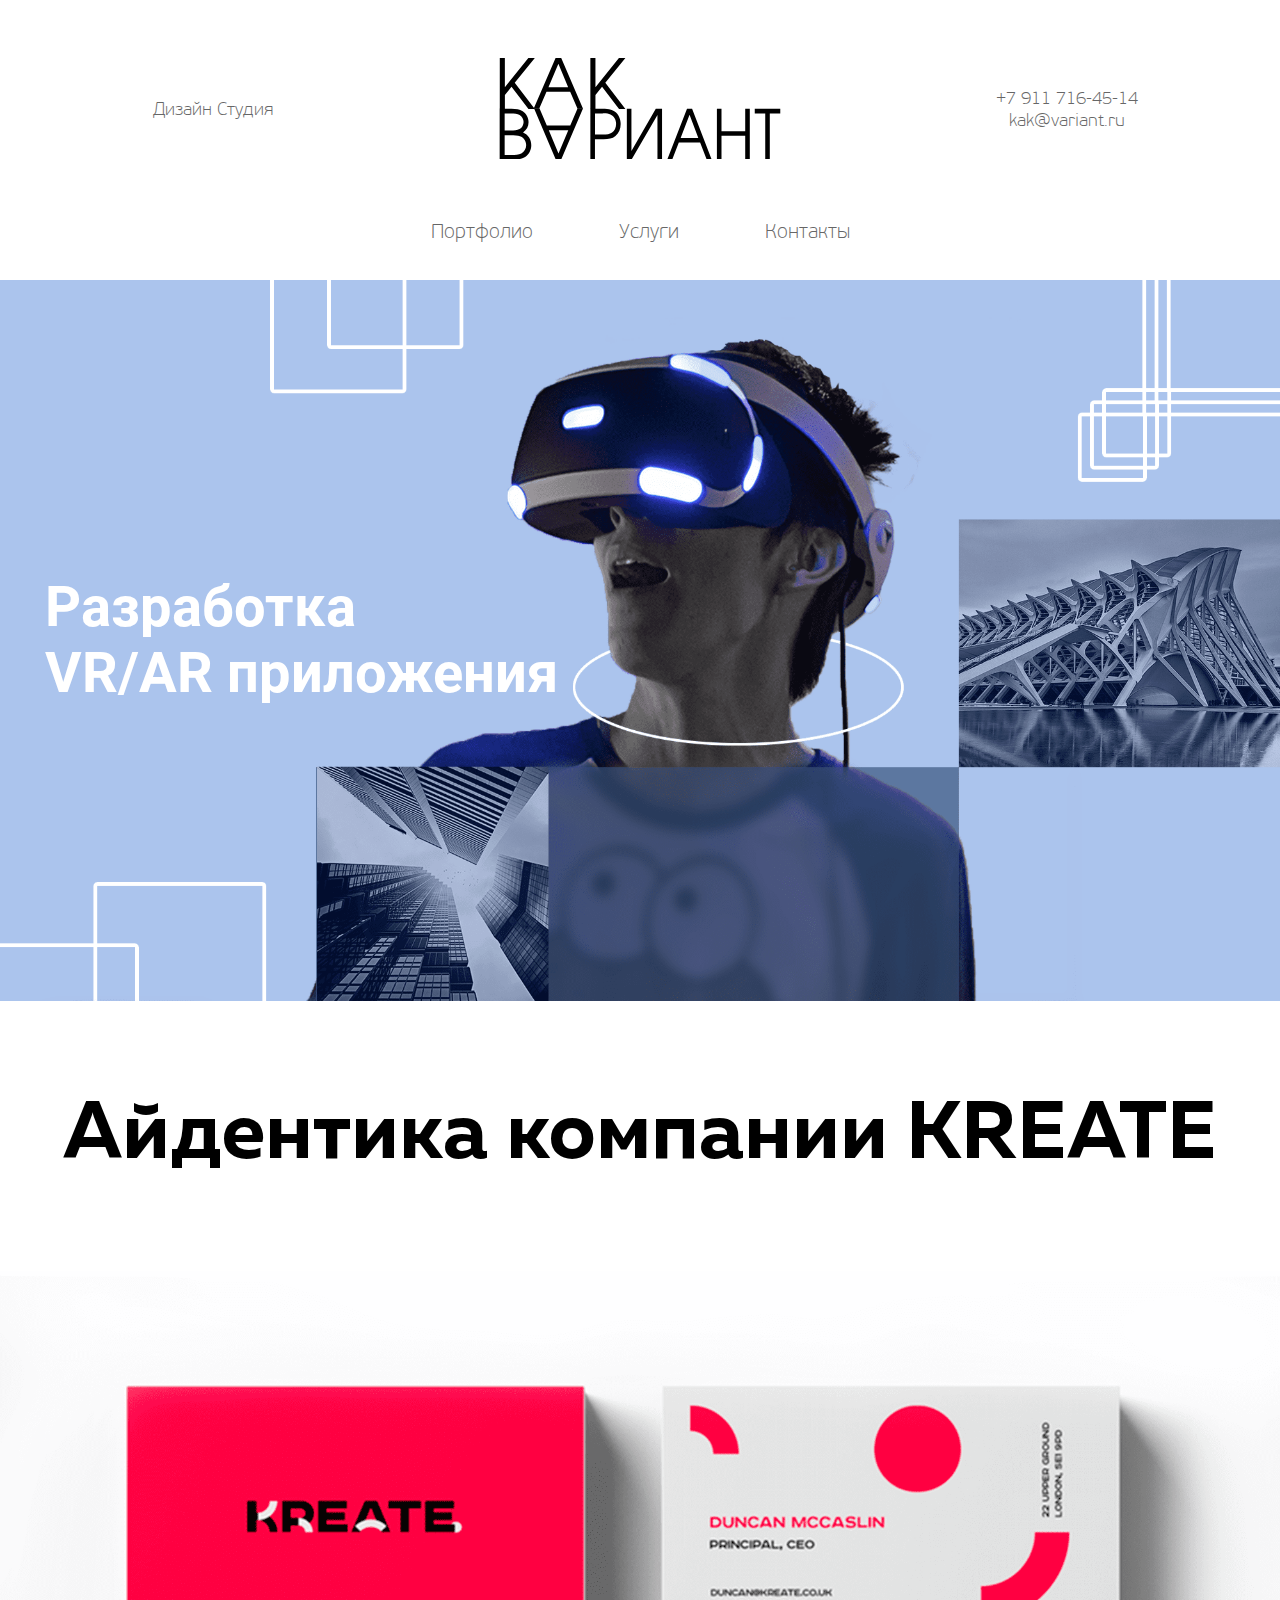
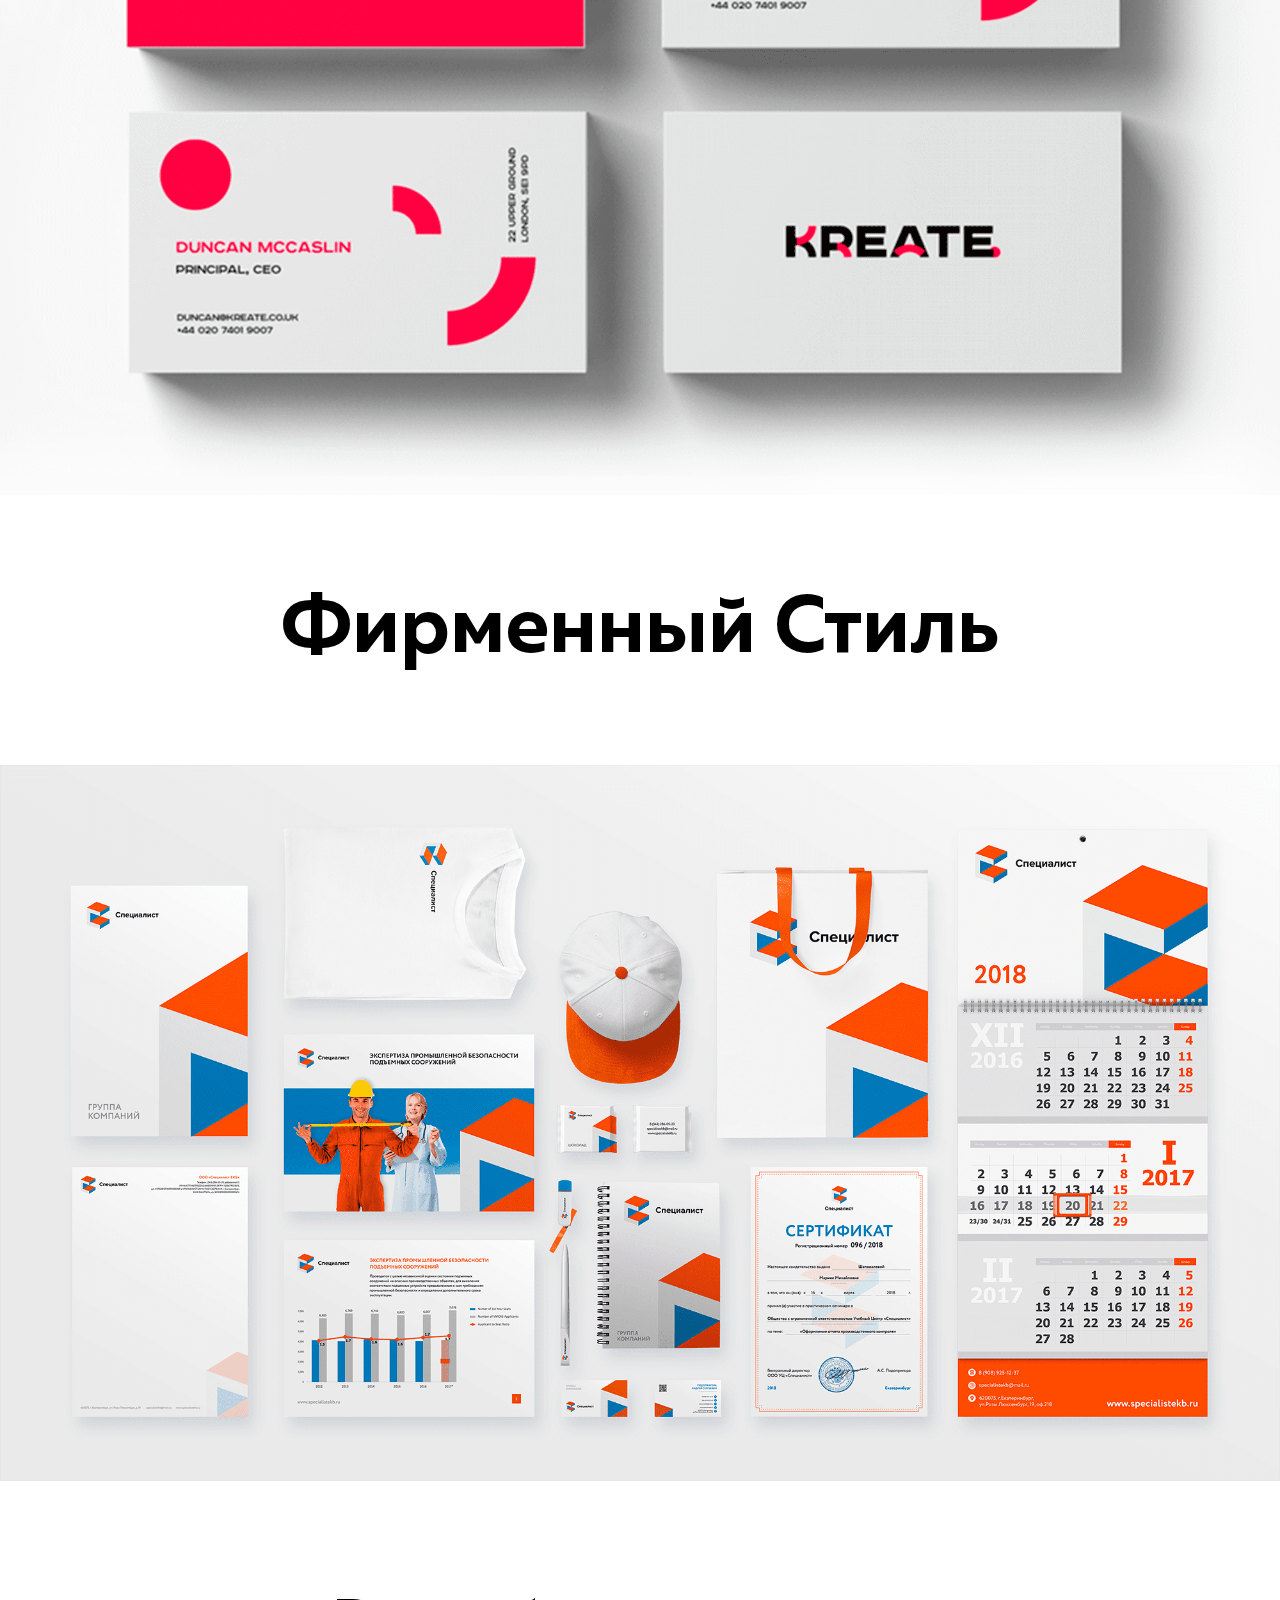
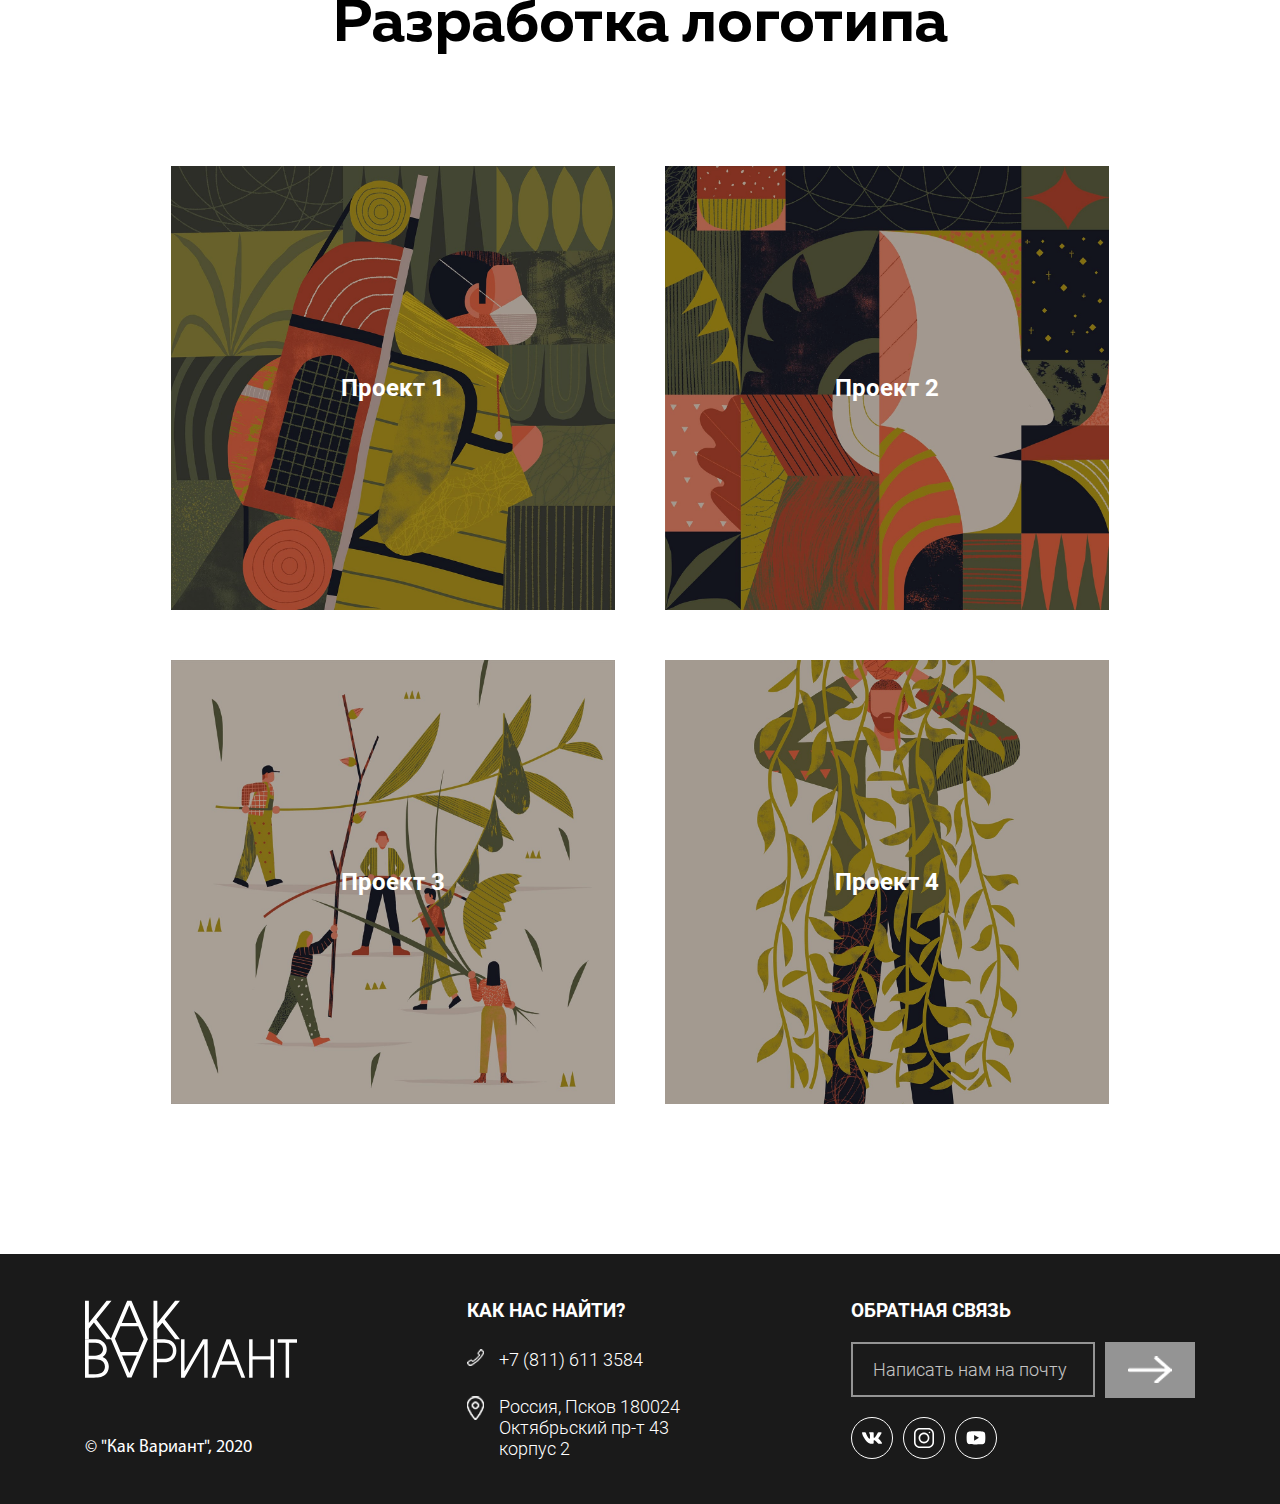
<file: index.html>
<!DOCTYPE html>
<html lang="ru">
	<head>
		<meta http-equiv="Content-Type" content="text/html; charset=UTF-8">
		<title>КакВариант</title>
		<meta name="description" content="Тут должно быть описание. Оно отображается в поисковых запросах">
		<meta name="keywords" content="Тут должны быть теги (ключевые слова через запятые). При необходимости можно удалить">
		<meta name="title" content="Тут должен быть заголовок. Он отображается в соц сетях">
		<link rel="icon" href="/img/favicon.png">
		<meta name="og:image" content="/img/preview.jpg">
		<meta name="viewport" content="width=device-width, initial-scale=1">
		<link rel="stylesheet" href="/css/styles.css">
		<script type="text/javascript" src="https://ajax.googleapis.com/ajax/libs/jquery/3.4.1/jquery.min.js"></script>
	</head>

	<body>
		<header class="header-empty"></header>

		<header class="header">
			<div class="header-menu">
				<!-- ПУСТЫЕ ССЫЛКИ -->
				<a href="#" class="header-menu-link link-one">Портфолио</a>
				<a href="#" class="header-menu-link link-two">Услуги</a>
				<a href="#" class="header-menu-link link-three">Контакты</a>
			</div>

			<div class="header-main">
				<div class="header-main-mob">
					<div class="header-main-mob-empty"></div>

					<div class="header-main-mob-logo">
						<div class="header-main-design">
							<!-- ПУСТАЯ ССЫЛКА -->
							<a href="#" class="header-main-design-text">Дизайн Студия</a>
						</div>

						<div class="header-main-logo">
							<a href="/">
								<svg class="header-main-logo-image">
									<use xlink:href="img/logo.svg#svg-logo"></use>
								</svg>
							</a>
						</div>

						<div class="header-main-contacts">
							<a href="tel:+79117164514" class="header-main-contacts-text">+7 911 716-45-14</a>
							<a href="mailto:kak@variant.ru" class="header-main-contacts-text">kak@variant.ru</a>
						</div>
					</div>

					<div class="header-main-mob-menu">
						<div class="header-main-mob-menu-image"></div>
						<div class="header-main-mob-menu-animate"></div>
					</div>
				</div>
			</div>

			<div class="header-links">
				<!-- ПУСТЫЕ ССЫЛКИ -->
				<a href="#" class="header-links-link">Портфолио</a>
				<a href="#" class="header-links-link">Услуги</a>
				<a href="#" class="header-links-link">Контакты</a>
			</div>
		</header>

		<section class="sec1">
			<!-- ПУСТАЯ ССЫЛКА -->
			<a href="#" class="sec1-link">
				<img src="img/vr2.png" alt="" class="sec1-image">
				<div class="sec1-text">
					Разработка <br>
					VR/AR приложения
				</div>
			</a>
		</section>

		<section class="sec2">
			<!-- ПУСТАЯ ССЫЛКА -->
			<a href="#">
				<div class="sec2-title">Айдентика компании KREATE</div>
				<img src="img/blocks.png" alt="" class="sec2-image">
			</a>
		</section>
		
		<section class="sec3">
			<!-- ПУСТАЯ ССЫЛКА -->
			<a href="#">
				<div class="sec3-title">Фирменный Стиль</div>
				<img src="img/styles.png" alt="" class="sec3-image">
			</a>
		</section>
		
		<section class="sec4">
			<div class="sec4-title">
				<!-- ПУСТАЯ ССЫЛКА -->
				<a href="#" class="sec4-title-link">Разработка логотипа</a>
			</div>
			
			<!-- ПУСТЫЕ ССЫЛКИ -->
			<div class="sec4-blocks">
				<a href="/" class="sec4-blocks-block">
					<img src="img/sec4-bg1.jpg" alt="" class="sec4-blocks-block-bg">
					<div class="sec4-blocks-block-title">Проект 1</div>
				</a>
				
				<a href="/" class="sec4-blocks-block">
					<img src="img/sec4-bg2.jpg" alt="" class="sec4-blocks-block-bg">
					<div class="sec4-blocks-block-title">Проект 2</div>
				</a>
				
				<a href="/" class="sec4-blocks-block">
					<img src="img/sec4-bg3.jpg" alt="" class="sec4-blocks-block-bg">
					<div class="sec4-blocks-block-title">Проект 3</div>
				</a>
				
				<a href="/" class="sec4-blocks-block">
					<img src="img/sec4-bg4.jpg" alt="" class="sec4-blocks-block-bg">
					<div class="sec4-blocks-block-title">Проект 4</div>
				</a>
			</div>

			<!-- <img src="img/logos.png" alt="" class="sec4-image"> -->
		</section>

		<footer class="footer">
			<!-- <img src="img/footer-background.png" alt="" class="footer-bg"> -->

			<div class="footer-blocks">
				<div class="footer-blocks-block">
					<!-- ПУСТАЯ ССЫЛКА -->
					<a href="/">
						<svg class="footer-blocks-block-logo">
							<use xlink:href="img/logo.svg#svg-logo"></use>
						</svg>
					</a>
					
					<div class="footer-blocks-block-copyright mode-comp">&copy; "Как Вариант", 2020</div>
				</div>
				
				<div class="footer-blocks-block">
					<div class="footer-blocks-block-title">Как нас найти?</div>
					
					<div class="footer-blocks-block-data">
						<img src="img/tel.png" alt="" class="footer-blocks-block-data-icon">
						<div class="footer-blocks-block-data-text">+7 (811) 611 3584</div>
					</div>

					<div class="footer-blocks-block-data">
						<img src="img/place.png" alt="" class="footer-blocks-block-data-icon">
						<div class="footer-blocks-block-data-text">
							Россия, Псков 180024 <br>
							Октябрьский пр-т 43 <br>
							корпус 2
						</div>
					</div>
				</div>

				<div class="footer-blocks-block">
					<div class="footer-blocks-block-title mode-comp">Обратная связь</div>

					<div class="footer-blocks-block-form mode-comp">
						<input type="text" placeholder="Написать нам на почту" class="footer-blocks-block-form-field">
						<input type="submit" onclick="return false;" value="" class="footer-blocks-block-form-btn">
					</div>
					
					<!-- ПУСТЫЕ ССЫЛКИ -->
					<div class="footer-blocks-block-soc">
						<a href="#" class="footer-blocks-block-soc-br soc-vk">
							<svg class="footer-blocks-block-soc-icon">
								<use xlink:href="img/vk.svg#vk"></use>
							</svg>
						</a>
						
						<a href="#" class="footer-blocks-block-soc-br soc-inst">
							<svg class="footer-blocks-block-soc-icon">
								<use xlink:href="img/inst.svg#instagram"></use>
							</svg>
						</a>
						
						<a href="#" class="footer-blocks-block-soc-br soc-yt">
							<svg class="footer-blocks-block-soc-icon">
								<use xlink:href="img/yt.svg#yt"></use>
							</svg>
						</a>
					</div>

					<div class="footer-blocks-block-copyright mode-mob">&copy; "Как Вариант", 2020</div>
				</div>
			</div>
		</footer>

		<script type="text/javascript" src="/js/scripts.js"></script>
	</body>
</html>
</file>
<file: css/styles.css>
@font-face {
  font-family: "BeauSansPro";
  font-style: thin;
  font-weight: 100;
  src: url("../fonts/PFBeauSansPro-XThin.woff2") format("woff2"); }

@font-face {
  font-family: "BeauSansPro";
  font-style: thin;
  font-weight: 200;
  src: url("../fonts/PFBeauSansPro-Thin.woff2") format("woff2"); }

@font-face {
  font-family: "BeauSansPro";
  font-style: italic;
  font-weight: 200;
  src: url("../fonts/PFBeauSansPro-ThinItalic.woff2") format("woff2"); }

@font-face {
  font-family: "Roboto";
  font-style: normal;
  font-weight: 400;
  src: url("../fonts/Roboto-Regular.woff2") format("woff2"); }

@font-face {
  font-family: "Roboto";
  font-style: bold;
  font-weight: 700;
  src: url("../fonts/Roboto-Bold.woff2") format("woff2"); }

@font-face {
  font-family: "Roboto";
  font-style: thin;
  font-weight: 300;
  src: url("../fonts/Roboto-Light.woff2") format("woff2"); }

@font-face {
  font-family: "Muller";
  font-style: bold;
  font-weight: 700;
  src: url("../fonts/MullerBold.woff2") format("woff2"); }

@font-face {
  font-family: "Muller";
  font-style: normal;
  font-weight: 400;
  src: url("../fonts/MullerRegular.woff2") format("woff2"); }

@font-face {
  font-family: "MyriadPro";
  font-style: normal;
  font-weight: 400;
  src: url("../fonts/Myriad-Pro_Regular.woff2") format("woff2"); }

@font-face {
  font-family: "AGAvantGardeCyrBook";
  font-style: normal;
  font-weight: 300;
  src: url("../fonts/AGAvantGardeCyrBook.woff2") format("woff2"); }

@font-face {
  font-family: "RWDewi";
  font-style: bold;
  font-weight: 700;
  src: url("../fonts/RFDewi-Bold.woff2") format("woff2"); }

@font-face {
  font-family: "adineuePRO";
  font-style: bold;
  font-weight: 700;
  src: url("../fonts/adineuePROCyr-Bold.woff2") format("woff2"); }

* {
  margin: 0px;
  padding: 0px; }

body {
  min-height: 100vh;
  display: -webkit-box;
  display: -webkit-flex;
  display: -ms-flexbox;
  display: flex;
  -webkit-box-orient: vertical;
  -webkit-box-direction: normal;
  -webkit-flex-direction: column;
      -ms-flex-direction: column;
          flex-direction: column;
  font-family: "Roboto", sans-serif; }

a {
  text-decoration: none; }

.header {
  position: relative;
  -webkit-box-flex: 1;
  -webkit-flex: 1 0 auto;
      -ms-flex: 1 0 auto;
          flex: 1 0 auto;
  width: 100%;
  height: 100%;
  background-color: #fff;
  display: -webkit-box;
  display: -webkit-flex;
  display: -ms-flexbox;
  display: flex;
  -webkit-box-orient: vertical;
  -webkit-box-direction: normal;
  -webkit-flex-direction: column;
      -ms-flex-direction: column;
          flex-direction: column; }
  .header-main {
    width: 100%;
    display: -webkit-box;
    display: -webkit-flex;
    display: -ms-flexbox;
    display: flex;
    -webkit-box-orient: horizontal;
    -webkit-box-direction: normal;
    -webkit-flex-direction: row;
        -ms-flex-direction: row;
            flex-direction: row;
    -webkit-justify-content: space-around;
        -ms-flex-pack: distribute;
            justify-content: space-around;
    -webkit-box-align: center;
    -webkit-align-items: center;
        -ms-flex-align: center;
            align-items: center; }
    .header-main-design {
      width: 100%;
      display: -webkit-box;
      display: -webkit-flex;
      display: -ms-flexbox;
      display: flex;
      -webkit-box-pack: center;
      -webkit-justify-content: center;
          -ms-flex-pack: center;
              justify-content: center;
      -webkit-box-align: start;
      -webkit-align-items: flex-start;
          -ms-flex-align: start;
              align-items: flex-start; }
      .header-main-design-text, .header-main-contacts-text, .header-links-link {
        font-family: "BeauSansPro", sans-serif;
        font-weight: 200;
        font-size: 18px;
        text-decoration: none;
        color: #666; }
        .header-main-design-text:hover, .header-main-contacts-text:hover, .header-links-link:hover {
          color: #000; }
    .header-main-logo {
      width: 100%;
      height: 101px;
      display: -webkit-box;
      display: -webkit-flex;
      display: -ms-flexbox;
      display: flex;
      -webkit-box-pack: center;
      -webkit-justify-content: center;
          -ms-flex-pack: center;
              justify-content: center;
      -webkit-box-align: center;
      -webkit-align-items: center;
          -ms-flex-align: center;
              align-items: center;
      z-index: 21; }
      .header-main-logo-image {
        width: 302px;
        height: 101px;
        fill: #000;
        -webkit-transition: fill .3s ease;
        -o-transition: fill .3s ease;
        transition: fill .3s ease; }
    .header-main-contacts {
      width: 100%;
      display: -webkit-box;
      display: -webkit-flex;
      display: -ms-flexbox;
      display: flex;
      -webkit-box-orient: vertical;
      -webkit-box-direction: normal;
      -webkit-flex-direction: column;
          -ms-flex-direction: column;
              flex-direction: column;
      -webkit-box-pack: start;
      -webkit-justify-content: flex-start;
          -ms-flex-pack: start;
              justify-content: flex-start;
      -webkit-box-align: center;
      -webkit-align-items: center;
          -ms-flex-align: center;
              align-items: center; }
    .header-main-mob {
      width: 100%;
      display: initial; }
      .header-main-mob-menu {
        display: none; }
      .header-main-mob-logo {
        width: 100%;
        padding-top: 60px;
        display: -webkit-box;
        display: -webkit-flex;
        display: -ms-flexbox;
        display: flex;
        -webkit-box-orient: horizontal;
        -webkit-box-direction: normal;
        -webkit-flex-direction: row;
            -ms-flex-direction: row;
                flex-direction: row;
        -webkit-justify-content: space-around;
            -ms-flex-pack: distribute;
                justify-content: space-around;
        -webkit-box-align: center;
        -webkit-align-items: center;
            -ms-flex-align: center;
                align-items: center; }
  .header-links {
    width: 100%;
    padding: 60px 0px 30px;
    display: -webkit-box;
    display: -webkit-flex;
    display: -ms-flexbox;
    display: flex;
    -webkit-box-orient: horizontal;
    -webkit-box-direction: normal;
    -webkit-flex-direction: row;
        -ms-flex-direction: row;
            flex-direction: row;
    -webkit-box-pack: center;
    -webkit-justify-content: center;
        -ms-flex-pack: center;
            justify-content: center;
    -webkit-box-align: end;
    -webkit-align-items: flex-end;
        -ms-flex-align: end;
            align-items: flex-end; }
    .header-links-link {
      position: relative;
      padding: 0px 23px 5px;
      margin: 0px 20px;
      font-size: 20px;
      border-bottom: none; }
      .header-links-link:before {
        position: absolute;
        content: '';
        left: 0px;
        height: 100%;
        width: 0px;
        border-bottom: 3px solid rgba(22, 22, 22, 0.55);
        -webkit-transition: width .15s ease-out;
        -o-transition: width .15s ease-out;
        transition: width .15s ease-out; }
      .header-links-link:hover:before {
        width: 100%; }
  .header-menu {
    display: none; }

.fixed, .fixed-show {
  position: fixed;
  background-color: #fff;
  top: -100%;
  padding: 20px 0px; }
  .fixed-show {
    z-index: 50;
    top: 0%;
    max-width: 4096px;
    width: 100%;
    margin: 0 auto; }

.sec1 {
  -webkit-box-flex: 1;
  -webkit-flex: 1 0 auto;
      -ms-flex: 1 0 auto;
          flex: 1 0 auto;
  position: relative; }
  .sec1-image {
    display: block;
    width: 100%;
    z-index: -1; }
  .sec1-text {
    position: absolute;
    padding-left: 45px;
    font-family: "Roboto", sans-serif;
    font-size: 3.5em;
    font-weight: bold;
    width: 600px;
    color: #fff;
    z-index: 1; }
  .sec1-link {
    position: relative;
    display: -webkit-box;
    display: -webkit-flex;
    display: -ms-flexbox;
    display: flex;
    -webkit-box-orient: vertical;
    -webkit-box-direction: normal;
    -webkit-flex-direction: column;
        -ms-flex-direction: column;
            flex-direction: column;
    -webkit-box-pack: center;
    -webkit-justify-content: center;
        -ms-flex-pack: center;
            justify-content: center;
    -webkit-box-align: start;
    -webkit-align-items: flex-start;
        -ms-flex-align: start;
            align-items: flex-start; }

.sec2 {
  -webkit-box-flex: 1;
  -webkit-flex: 1 0 auto;
      -ms-flex: 1 0 auto;
          flex: 1 0 auto;
  position: relative; }
  .sec2-image {
    display: block;
    width: 100%; }
  .sec2-title, .sec3-title, .sec4-title {
    width: 100%;
    height: 270px;
    font-family: "Muller", sans-serif;
    font-size: 80px;
    font-weight: bold;
    color: #000;
    display: -webkit-box;
    display: -webkit-flex;
    display: -ms-flexbox;
    display: flex;
    -webkit-box-pack: center;
    -webkit-justify-content: center;
        -ms-flex-pack: center;
            justify-content: center;
    -webkit-box-align: center;
    -webkit-align-items: center;
        -ms-flex-align: center;
            align-items: center; }
    .sec2-title-link, .sec3-title-link, .sec4-title-link {
      color: #000;
      text-decoration: none; }

.sec3 {
  -webkit-box-flex: 1;
  -webkit-flex: 1 0 auto;
      -ms-flex: 1 0 auto;
          flex: 1 0 auto;
  position: relative; }
  .sec3-image, .sec4-image {
    display: block;
    width: 100%;
    z-index: 1; }

.sec4 {
  -webkit-box-flex: 1;
  -webkit-flex: 1 0 auto;
      -ms-flex: 1 0 auto;
          flex: 1 0 auto;
  position: relative;
  width: 100%;
  display: -webkit-box;
  display: -webkit-flex;
  display: -ms-flexbox;
  display: flex;
  -webkit-box-orient: vertical;
  -webkit-box-direction: normal;
  -webkit-flex-direction: column;
      -ms-flex-direction: column;
          flex-direction: column;
  -webkit-box-align: center;
  -webkit-align-items: center;
      -ms-flex-align: center;
          align-items: center; }
  .sec4-title {
    font-size: 60px;
    height: 285px; }
  .sec4-blocks {
    width: 938px;
    margin-bottom: 100px;
    display: -webkit-box;
    display: -webkit-flex;
    display: -ms-flexbox;
    display: flex;
    -webkit-flex-wrap: wrap;
        -ms-flex-wrap: wrap;
            flex-wrap: wrap;
    -webkit-box-pack: justify;
    -webkit-justify-content: space-between;
        -ms-flex-pack: justify;
            justify-content: space-between;
    -webkit-box-align: center;
    -webkit-align-items: center;
        -ms-flex-align: center;
            align-items: center; }
    .sec4-blocks-block {
      position: relative;
      width: 444px;
      height: 444px;
      margin-bottom: 50px;
      background-color: #000;
      overflow: hidden;
      display: -webkit-box;
      display: -webkit-flex;
      display: -ms-flexbox;
      display: flex;
      -webkit-box-pack: center;
      -webkit-justify-content: center;
          -ms-flex-pack: center;
              justify-content: center;
      -webkit-box-align: center;
      -webkit-align-items: center;
          -ms-flex-align: center;
              align-items: center; }
      .sec4-blocks-block-bg {
        position: absolute;
        width: 100%;
        opacity: 0.7;
        z-index: 1; }
      .sec4-blocks-block-title {
        position: relative;
        font-family: "Roboto", sans-serif;
        font-weight: bold;
        font-size: 1.5em;
        text-decoration: none;
        color: #fff;
        z-index: 2; }

.footer {
  -webkit-box-flex: 0;
  -webkit-flex: 0 0 auto;
      -ms-flex: 0 0 auto;
          flex: 0 0 auto;
  position: relative;
  width: 100%;
  height: 250px;
  background-color: #1a1a1a;
  display: -webkit-box;
  display: -webkit-flex;
  display: -ms-flexbox;
  display: flex; }
  .footer-bg {
    position: relative;
    width: 100%;
    opacity: 0.15;
    z-index: 0;
    display: block; }
  .footer-blocks {
    position: absolute;
    width: 100%;
    height: 100%;
    display: -webkit-box;
    display: -webkit-flex;
    display: -ms-flexbox;
    display: flex;
    -webkit-justify-content: space-around;
        -ms-flex-pack: distribute;
            justify-content: space-around;
    -webkit-box-align: center;
    -webkit-align-items: center;
        -ms-flex-align: center;
            align-items: center; }
    .footer-blocks-block {
      height: 160px;
      display: -webkit-box;
      display: -webkit-flex;
      display: -ms-flexbox;
      display: flex;
      -webkit-box-orient: vertical;
      -webkit-box-direction: normal;
      -webkit-flex-direction: column;
          -ms-flex-direction: column;
              flex-direction: column;
      -webkit-box-pack: justify;
      -webkit-justify-content: space-between;
          -ms-flex-pack: justify;
              justify-content: space-between;
      -webkit-box-align: start;
      -webkit-align-items: flex-start;
          -ms-flex-align: start;
              align-items: flex-start; }
      .footer-blocks-block-logo {
        fill: #fff;
        width: 212px;
        height: calc(70px + (70px / 7)); }
      .footer-blocks-block-copyright {
        font-family: "MyriadPro", sans-serif;
        font-size: 18px;
        color: #fff; }
      .footer-blocks-block-title {
        font-family: "Roboto", sans-serif;
        font-weight: bold;
        font-size: 19px;
        color: #fff;
        text-transform: uppercase; }
      .footer-blocks-block-data {
        display: -webkit-box;
        display: -webkit-flex;
        display: -ms-flexbox;
        display: flex;
        -webkit-box-pack: start;
        -webkit-justify-content: flex-start;
            -ms-flex-pack: start;
                justify-content: flex-start;
        -webkit-box-align: start;
        -webkit-align-items: flex-start;
            -ms-flex-align: start;
                align-items: flex-start; }
        .footer-blocks-block-data-icon {
          width: 17px;
          padding-right: 15px; }
        .footer-blocks-block-data-text {
          font-family: "Roboto", sans-serif;
          font-weight: 300;
          font-size: 18px;
          color: #fff; }
      .footer-blocks-block-form {
        display: -webkit-box;
        display: -webkit-flex;
        display: -ms-flexbox;
        display: flex;
        -webkit-box-pack: start;
        -webkit-justify-content: flex-start;
            -ms-flex-pack: start;
                justify-content: flex-start;
        -webkit-box-align: center;
        -webkit-align-items: center;
            -ms-flex-align: center;
                align-items: center; }
        .footer-blocks-block-form-field {
          width: 200px;
          background-color: #0000;
          outline: none;
          border: 2px solid #fff8;
          padding: 15px 20px;
          margin-right: 10px;
          font-family: "Roboto", sans-serif;
          font-weight: 300;
          font-size: 18px;
          color: #fff;
          -webkit-transition: border-color .15s ease;
          -o-transition: border-color .15s ease;
          transition: border-color .15s ease; }
          .footer-blocks-block-form-field::-webkit-input-placeholder {
            font-family: "Roboto", sans-serif;
            font-weight: 300;
            font-size: 18px;
            color: #fff;
            opacity: 0.75; }
          .footer-blocks-block-form-field::-moz-placeholder {
            font-family: "Roboto", sans-serif;
            font-weight: 300;
            font-size: 18px;
            color: #fff;
            opacity: 0.75; }
          .footer-blocks-block-form-field:-ms-input-placeholder {
            font-family: "Roboto", sans-serif;
            font-weight: 300;
            font-size: 18px;
            color: #fff;
            opacity: 0.75; }
          .footer-blocks-block-form-field::-ms-input-placeholder {
            font-family: "Roboto", sans-serif;
            font-weight: 300;
            font-size: 18px;
            color: #fff;
            opacity: 0.75; }
          .footer-blocks-block-form-field::placeholder {
            font-family: "Roboto", sans-serif;
            font-weight: 300;
            font-size: 18px;
            color: #fff;
            opacity: 0.75; }
          .footer-blocks-block-form-field:hover {
            border-color: #fffa; }
        .footer-blocks-block-form-btn {
          height: 56px;
          width: 90px;
          outline: none;
          background-image: url("../img/arrow.png");
          background-color: #fff8;
          background-repeat: no-repeat;
          background-position: center;
          border: 0px;
          cursor: pointer;
          -webkit-transition: background-color .15s ease;
          -o-transition: background-color .15s ease;
          transition: background-color .15s ease; }
          .footer-blocks-block-form-btn:hover {
            background-color: #fffa; }
      .footer-blocks-block-soc {
        display: -webkit-box;
        display: -webkit-flex;
        display: -ms-flexbox;
        display: flex;
        -webkit-box-pack: start;
        -webkit-justify-content: flex-start;
            -ms-flex-pack: start;
                justify-content: flex-start;
        -webkit-box-align: center;
        -webkit-align-items: center;
            -ms-flex-align: center;
                align-items: center; }
        .footer-blocks-block-soc-br {
          width: 40px;
          height: 40px;
          border: 1px solid #fff;
          border-radius: 50%;
          margin-right: 10px;
          display: -webkit-box;
          display: -webkit-flex;
          display: -ms-flexbox;
          display: flex;
          -webkit-box-pack: center;
          -webkit-justify-content: center;
              -ms-flex-pack: center;
                  justify-content: center;
          -webkit-box-align: center;
          -webkit-align-items: center;
              -ms-flex-align: center;
                  align-items: center; }
          .footer-blocks-block-soc-br.soc-vk {
            fill: #fff;
            border-color: #fff;
            -webkit-transition: border-color .15s ease, fill .15s ease;
            -o-transition: border-color .15s ease, fill .15s ease;
            transition: border-color .15s ease, fill .15s ease; }
            .footer-blocks-block-soc-br.soc-vk:hover {
              fill: #4a76a8;
              border-color: #4a76a8; }
          .footer-blocks-block-soc-br.soc-inst {
            fill: #fff;
            border-color: #fff;
            -webkit-transition: border-color .15s ease, fill .15s ease;
            -o-transition: border-color .15s ease, fill .15s ease;
            transition: border-color .15s ease, fill .15s ease; }
            .footer-blocks-block-soc-br.soc-inst:hover {
              fill: #fb3ca8;
              border-color: #fb3ca8; }
          .footer-blocks-block-soc-br.soc-yt {
            fill: #fff;
            border-color: #fff;
            -webkit-transition: border-color .15s ease, fill .15s ease;
            -o-transition: border-color .15s ease, fill .15s ease;
            transition: border-color .15s ease, fill .15s ease; }
            .footer-blocks-block-soc-br.soc-yt:hover {
              fill: #f00;
              border-color: #f33; }
        .footer-blocks-block-soc-icon {
          width: 50%;
          height: 100%; }

.mode-comp {
  display: -webkit-box;
  display: -webkit-flex;
  display: -ms-flexbox;
  display: flex; }

.mode-mob {
  display: none; }

.body1-container {
  padding: 0px 130px; }

.sec5 {
  width: calc(100% - 40px);
  height: 400px;
  padding: 50px 20px 100px;
  margin-top: 35px;
  background-color: #fff;
  -webkit-box-shadow: 0.5px 0.5px 7px #0003;
          box-shadow: 0.5px 0.5px 7px #0003;
  border-radius: 8px;
  display: -webkit-box;
  display: -webkit-flex;
  display: -ms-flexbox;
  display: flex;
  -webkit-box-orient: horizontal;
  -webkit-box-direction: normal;
  -webkit-flex-direction: row;
      -ms-flex-direction: row;
          flex-direction: row;
  -webkit-box-pack: justify;
  -webkit-justify-content: space-between;
      -ms-flex-pack: justify;
          justify-content: space-between;
  -webkit-box-align: center;
  -webkit-align-items: center;
      -ms-flex-align: center;
          align-items: center; }
  .sec5-left, .sec5-right {
    width: 100%;
    height: 100%;
    display: -webkit-box;
    display: -webkit-flex;
    display: -ms-flexbox;
    display: flex;
    -webkit-box-orient: vertical;
    -webkit-box-direction: normal;
    -webkit-flex-direction: column;
        -ms-flex-direction: column;
            flex-direction: column;
    -webkit-box-align: start;
    -webkit-align-items: flex-start;
        -ms-flex-align: start;
            align-items: flex-start;
    -webkit-box-pack: justify;
    -webkit-justify-content: space-between;
        -ms-flex-pack: justify;
            justify-content: space-between; }
    .sec5-left-load {
      width: 400px;
      height: calc(65% - 10px);
      background-color: #f5f5f5;
      margin-bottom: 15px;
      border: 2px solid #ccc;
      border-radius: 5px;
      display: -webkit-box;
      display: -webkit-flex;
      display: -ms-flexbox;
      display: flex;
      -webkit-box-orient: vertical;
      -webkit-box-direction: normal;
      -webkit-flex-direction: column;
          -ms-flex-direction: column;
              flex-direction: column;
      -webkit-box-pack: center;
      -webkit-justify-content: center;
          -ms-flex-pack: center;
              justify-content: center;
      -webkit-box-align: center;
      -webkit-align-items: center;
          -ms-flex-align: center;
              align-items: center; }
      .sec5-left-load-label {
        font-family: "RFDewi", sans-serif;
        font-weight: bold;
        color: #4b4b4b; }
      .sec5-left-load-file {
        display: none;
        z-index: -10; }
      .sec5-left-load-btn {
        width: 170px;
        height: 40px;
        margin-top: 35px;
        background-color: #ebebeb;
        border: 2px solid #c4c4c4;
        border-radius: 8px;
        font-family: "Muller", sans-serif;
        font-weight: normal;
        font-size: 18px;
        color: #4b4b4b;
        display: -webkit-box;
        display: -webkit-flex;
        display: -ms-flexbox;
        display: flex;
        -webkit-box-pack: center;
        -webkit-justify-content: center;
            -ms-flex-pack: center;
                justify-content: center;
        -webkit-box-align: center;
        -webkit-align-items: center;
            -ms-flex-align: center;
                align-items: center;
        cursor: pointer; }
        .sec5-left-load-btn:hover {
          background-color: #f3f3f3; }
  .sec5-right {
    margin-left: 80px; }
    .sec5-right-blocks {
      width: 100%;
      height: 100%;
      display: -webkit-box;
      display: -webkit-flex;
      display: -ms-flexbox;
      display: flex;
      -webkit-box-orient: vertical;
      -webkit-box-direction: normal;
      -webkit-flex-direction: column;
          -ms-flex-direction: column;
              flex-direction: column;
      -webkit-box-pack: justify;
      -webkit-justify-content: space-between;
          -ms-flex-pack: justify;
              justify-content: space-between;
      -webkit-box-align: start;
      -webkit-align-items: flex-start;
          -ms-flex-align: start;
              align-items: flex-start; }
      .sec5-right-blocks-title {
        font-family: "RFDewi", sans-serif;
        font-weight: bold;
        font-size: 20px;
        color: #4b4b4b; }
      .sec5-right-blocks-sketch {
        width: 100%;
        height: 100px;
        display: -webkit-box;
        display: -webkit-flex;
        display: -ms-flexbox;
        display: flex;
        -webkit-box-align: center;
        -webkit-align-items: center;
            -ms-flex-align: center;
                align-items: center; }
        .sec5-right-blocks-sketch-type {
          position: relative;
          width: 150px;
          height: 150px;
          margin-right: 15px;
          background-color: #f8f8f8;
          border: 2px solid #999;
          display: -webkit-box;
          display: -webkit-flex;
          display: -ms-flexbox;
          display: flex;
          -webkit-box-orient: horizontal;
          -webkit-box-direction: normal;
          -webkit-flex-direction: row;
              -ms-flex-direction: row;
                  flex-direction: row;
          -webkit-box-pack: center;
          -webkit-justify-content: center;
              -ms-flex-pack: center;
                  justify-content: center;
          -webkit-box-align: end;
          -webkit-align-items: flex-end;
              -ms-flex-align: end;
                  align-items: flex-end;
          overflow: hidden; }
          .sec5-right-blocks-sketch-type-label {
            width: 100%;
            height: 30px;
            background: -webkit-gradient(linear, left bottom, left top, from(#fff), to(transparent)) no-repeat;
            background: -o-linear-gradient(bottom, #fff, transparent) no-repeat;
            background: linear-gradient(0deg, #fff, transparent) no-repeat;
            border-top: 60px solid transparent;
            font-family: "Muller", sans-serif;
            font-weight: bold;
            font-size: 12px;
            color: #4b4b4b;
            display: -webkit-box;
            display: -webkit-flex;
            display: -ms-flexbox;
            display: flex;
            -webkit-box-orient: horizontal;
            -webkit-box-direction: normal;
            -webkit-flex-direction: row;
                -ms-flex-direction: row;
                    flex-direction: row;
            -webkit-box-pack: center;
            -webkit-justify-content: center;
                -ms-flex-pack: center;
                    justify-content: center;
            -webkit-box-align: end;
            -webkit-align-items: flex-end;
                -ms-flex-align: end;
                    align-items: flex-end;
            z-index: 10; }
          .sec5-right-blocks-sketch-type-image {
            position: absolute;
            -o-object-fit: contain;
               object-fit: contain;
            background-position: center;
            width: 100%;
            height: 100%;
            -webkit-align-self: center;
                -ms-flex-item-align: center;
                        -ms-grid-row-align: center;
                    align-self: center; }
      .sec5-right-blocks-btns {
        width: 100%; }
        .sec5-right-blocks-btns-btn, .sec5-right-blocks-btns-btn.special {
          width: 105px;
          height: 40px;
          outline: none;
          background-color: #fff;
          margin-right: 15px;
          border: 2px solid #999;
          border-radius: 5px;
          font-family: "Muller", sans-serif;
          font-weight: bold;
          font-size: 14px;
          color: #4c4c4c;
          cursor: pointer; }
          .sec5-right-blocks-btns-btn:hover {
            background-color: #eee; }
          .special.sec5-right-blocks-btns-btn {
            background-color: #4c4c4c;
            border: 2px solid #4c4c4c;
            color: #fff; }
            .special.sec5-right-blocks-btns-btn:hover {
              background-color: #666;
              border-color: #666; }

.input-file {
  position: absolute;
  display: none;
  visibility: hidden;
  z-index: -10; }

.sec6 {
  width: calc(100% - 40px);
  height: 490px;
  margin: 35px 0px;
  padding: 30px 20px 40px;
  background-color: #fff;
  -webkit-box-shadow: 0.5px 0.5px 7px #0003;
          box-shadow: 0.5px 0.5px 7px #0003;
  border-radius: 8px;
  display: -webkit-box;
  display: -webkit-flex;
  display: -ms-flexbox;
  display: flex;
  -webkit-box-orient: vertical;
  -webkit-box-direction: normal;
  -webkit-flex-direction: column;
      -ms-flex-direction: column;
          flex-direction: column;
  -webkit-box-pack: justify;
  -webkit-justify-content: space-between;
      -ms-flex-pack: justify;
          justify-content: space-between;
  -webkit-box-align: start;
  -webkit-align-items: flex-start;
      -ms-flex-align: start;
          align-items: flex-start; }
  .sec6-title {
    font-family: "adineuePRO", sans-serif;
    font-weight: bold;
    font-size: 16px;
    color: #5c5c5c; }
  .sec6-blocks {
    width: 100%;
    height: 430px;
    display: -webkit-box;
    display: -webkit-flex;
    display: -ms-flexbox;
    display: flex;
    -webkit-box-orient: vertical;
    -webkit-box-direction: normal;
    -webkit-flex-direction: column;
        -ms-flex-direction: column;
            flex-direction: column;
    -webkit-box-pack: justify;
    -webkit-justify-content: space-between;
        -ms-flex-pack: justify;
            justify-content: space-between;
    -webkit-box-align: start;
    -webkit-align-items: flex-start;
        -ms-flex-align: start;
            align-items: flex-start; }
    .sec6-blocks-block {
      width: 100%;
      display: -webkit-box;
      display: -webkit-flex;
      display: -ms-flexbox;
      display: flex;
      -webkit-box-orient: vertical;
      -webkit-box-direction: normal;
      -webkit-flex-direction: column;
          -ms-flex-direction: column;
              flex-direction: column;
      -webkit-box-pack: justify;
      -webkit-justify-content: space-between;
          -ms-flex-pack: justify;
              justify-content: space-between;
      -webkit-box-align: start;
      -webkit-align-items: flex-start;
          -ms-flex-align: start;
              align-items: flex-start; }
      .sec6-blocks-block-title {
        padding-bottom: 12px;
        font-family: "Muller", sans-serif;
        font-weight: normal;
        font-size: 12px;
        color: #b0adad; }
      .sec6-blocks-block-area {
        width: 100%; }
        .sec6-blocks-block-area-field, .sec6-blocks-block-area-text {
          width: calc(100% - 54px);
          height: 40px;
          outline: none;
          background-color: #f7f7f7;
          padding: 0px 25px;
          border: 2px solid #d8d8d8;
          border-radius: 8px;
          font-family: "Muller", sans-serif;
          font-weight: normal;
          font-size: 14px;
          color: #000; }
        .sec6-blocks-block-area-text {
          height: 170px;
          resize: none;
          outline: none;
          padding: 15px 25px; }

@media only screen and (min-width: 1441px) and (max-width: 2560px) {
  .header {
    height: 100%; }
    .header-main-mob-logo {
      padding-top: 80px;
      height: 100%; }
    .header-main-logo {
      height: 100%; }
      .header-main-logo-image {
        width: 453px;
        height: 152px; }
    .header-main-design-text, .header-main-contacts-text, .header-links-link {
      font-size: 36px; }
    .header-links {
      padding: 80px 0px 45px; }
      .header-links-link {
        margin: 0px 30px;
        padding: 0px 35px 8px; }
        .header-links-link:before {
          border-bottom: 6px solid rgba(22, 22, 22, 0.55); }
  .sec1-text {
    padding-left: 70px;
    font-size: 90px;
    width: auto; }
  .sec2-title, .sec3-title, .sec4-title {
    font-size: 95px;
    height: 320px; }
  .sec4-blocks {
    width: 1450px; }
    .sec4-blocks-block {
      width: 450px;
      height: 450px; }
      .sec4-blocks-block-title {
        font-size: 35px; }
  .footer {
    height: 375px; }
    .footer-blocks-block {
      height: 240px; }
      .footer-blocks-block-logo {
        width: 318px;
        height: calc(105px + (105px / 7)); }
      .footer-blocks-block-copyright {
        font-size: 27px; }
      .footer-blocks-block-title {
        font-size: 29px; }
      .footer-blocks-block-data-icon {
        width: 26px; }
      .footer-blocks-block-data-text {
        font-size: 27px; }
      .footer-blocks-block-form-field {
        width: 300px;
        padding: 23px 30px;
        margin-right: 15px;
        font-size: 27px; }
        .footer-blocks-block-form-field::-webkit-input-placeholder {
          font-size: 27px; }
        .footer-blocks-block-form-field::-moz-placeholder {
          font-size: 27px; }
        .footer-blocks-block-form-field:-ms-input-placeholder {
          font-size: 27px; }
        .footer-blocks-block-form-field::-ms-input-placeholder {
          font-size: 27px; }
        .footer-blocks-block-form-field::placeholder {
          font-size: 27px; }
      .footer-blocks-block-form-btn {
        height: 84px;
        width: 135px;
        background-size: 60px; }
      .footer-blocks-block-soc-br {
        width: 60px;
        height: 60px;
        margin-right: 15px; } }

@media only screen and (min-width: 2561px) {
  body {
    max-width: 4096px;
    width: 100%;
    margin: 0 auto;
    overflow-x: hidden; }
  .header {
    height: 100%; }
    .header-main-mob-logo {
      padding-top: 120px;
      height: 100%; }
    .header-main-logo {
      height: 100%; }
      .header-main-logo-image {
        width: 906px;
        height: 304px; }
    .header-main-design-text, .header-main-contacts-text, .header-links-link {
      font-size: 72px; }
    .header-links {
      padding: 120px 0px 75px; }
      .header-links-link {
        margin: 0px 60px;
        padding: 0px 70px 16px; }
        .header-links-link:before {
          border-bottom: 12px solid rgba(22, 22, 22, 0.55); }
  .sec1-text {
    padding-left: 140px;
    font-size: 180px;
    width: auto; }
  .sec2-title, .sec3-title, .sec4-title {
    font-size: 175px;
    height: 640px; }
  .sec4-blocks {
    width: 2500px; }
    .sec4-blocks-block {
      width: 800px;
      height: 800px; }
      .sec4-blocks-block-title {
        font-size: 70px; }
  .footer {
    height: 750px; }
    .footer-blocks-block {
      height: 480px; }
      .footer-blocks-block-logo {
        width: 636px;
        height: calc(210px + (210px / 7)); }
      .footer-blocks-block-copyright {
        font-size: 54px; }
      .footer-blocks-block-title {
        font-size: 58px; }
      .footer-blocks-block-data-icon {
        width: 52px; }
      .footer-blocks-block-data-text {
        font-size: 54px; }
      .footer-blocks-block-form-field {
        width: 600px;
        padding: 46px 60px;
        margin-right: 30px;
        font-size: 54px; }
        .footer-blocks-block-form-field::-webkit-input-placeholder {
          font-size: 54px; }
        .footer-blocks-block-form-field::-moz-placeholder {
          font-size: 54px; }
        .footer-blocks-block-form-field:-ms-input-placeholder {
          font-size: 54px; }
        .footer-blocks-block-form-field::-ms-input-placeholder {
          font-size: 54px; }
        .footer-blocks-block-form-field::placeholder {
          font-size: 54px; }
      .footer-blocks-block-form-btn {
        height: 168px;
        width: 270px;
        background-size: 120px; }
      .footer-blocks-block-soc-br {
        width: 120px;
        height: 120px;
        margin-right: 30px; } }

@media only screen and (max-width: 1200px) {
  .header {
    max-height: 230px; }
    .header-main-mob-logo {
      padding-top: 40px; }
    .header-links {
      padding: 40px 0px 20px; }
  .sec1-text {
    font-size: 45px;
    width: auto; }
  .sec2-title, .sec3-title, .sec4-title {
    font-size: 65px;
    height: 200px; } }

@media only screen and (max-width: 992px) {
  .sec1-text {
    font-size: 35px; }
  .sec2-title, .sec3-title, .sec4-title {
    font-size: 50px;
    height: 150px; }
  .sec4-blocks {
    width: 750px;
    margin-bottom: 80px; }
    .sec4-blocks-block {
      width: 350px;
      height: 350px; } }

@media only screen and (max-width: 768px) {
  .header {
    max-height: 187px; }
    .header-main-logo-image {
      width: 201px;
      height: 67px; }
    .header-main-design-text, .header-main-contacts-text, .header-links-link {
      font-size: 17px; }
    .header-main-mob-logo {
      padding-top: 20px; }
    .header-links {
      padding: 20px 0px; }
  .sec1-text {
    font-size: 27px;
    width: auto;
    padding-left: 25px; }
  .sec2-title, .sec3-title, .sec4-title {
    height: 80px;
    font-size: 35px; }
  .sec4-blocks {
    width: 550px;
    margin-bottom: 50px; }
    .sec4-blocks-block {
      width: 250px;
      height: 250px; }
  .footer {
    height: 190px; }
    .footer-blocks-block {
      height: 130px; }
      .footer-blocks-block-logo {
        width: 151px;
        height: calc(50px + (50px / 7)); }
      .footer-blocks-block-copyright {
        font-size: 14px; }
      .footer-blocks-block-title {
        font-size: 16px; }
      .footer-blocks-block-data {
        width: 162px; }
        .footer-blocks-block-data-icon {
          width: 11px;
          padding-right: 8px; }
        .footer-blocks-block-data-text {
          font-size: 14px; }
      .footer-blocks-block-form-field {
        width: 150px;
        padding: 10px 15px;
        font-size: 14px;
        margin-right: 5px; }
        .footer-blocks-block-form-field::-webkit-input-placeholder {
          font-size: 14px; }
        .footer-blocks-block-form-field::-moz-placeholder {
          font-size: 14px; }
        .footer-blocks-block-form-field:-ms-input-placeholder {
          font-size: 14px; }
        .footer-blocks-block-form-field::-ms-input-placeholder {
          font-size: 14px; }
        .footer-blocks-block-form-field::placeholder {
          font-size: 14px; }
      .footer-blocks-block-form-btn {
        background-size: 35px;
        height: 41px;
        width: 70px; }
  .mode-comp {
    display: -webkit-box;
    display: -webkit-flex;
    display: -ms-flexbox;
    display: flex; } }

@media only screen and (max-width: 576px) {
  .header {
    max-height: 157px; }
    .header-main-mob-logo {
      padding-top: 10px; }
    .header-links {
      padding: 10px 0px; }
  .sec1-text {
    font-size: 20px; }
  .sec2-title, .sec3-title, .sec4-title {
    height: 70px;
    font-size: 30px; }
  .sec4-blocks {
    width: 425px; }
    .sec4-blocks-block {
      width: 200px;
      height: 200px;
      margin-bottom: 25px; }
      .sec4-blocks-block-title {
        font-size: 18px; }
  .footer {
    height: 140px; }
    .footer-blocks-block {
      height: 100px; }
      .footer-blocks-block-logo {
        width: 100px;
        height: calc(33px + (33px / 7)); }
      .footer-blocks-block-copyright {
        font-size: 9px; }
      .footer-blocks-block-title {
        font-size: 11px; }
      .footer-blocks-block-data {
        width: 120px; }
        .footer-blocks-block-data-text {
          font-size: 9px; }
      .footer-blocks-block-form-field {
        width: 120px;
        padding: 7px 12px;
        font-size: 11px; }
        .footer-blocks-block-form-field::-webkit-input-placeholder {
          font-size: 11px; }
        .footer-blocks-block-form-field::-moz-placeholder {
          font-size: 11px; }
        .footer-blocks-block-form-field:-ms-input-placeholder {
          font-size: 11px; }
        .footer-blocks-block-form-field::-ms-input-placeholder {
          font-size: 11px; }
        .footer-blocks-block-form-field::placeholder {
          font-size: 11px; }
      .footer-blocks-block-form-btn {
        background-size: 23px;
        height: 31px;
        width: 46px; }
      .footer-blocks-block-soc-br {
        width: 30px;
        height: 30px; } }

@media only screen and (max-width: 480px) {
  .header {
    max-height: 55px; }
    .header-main {
      height: 100%;
      -webkit-box-orient: vertical;
      -webkit-box-direction: reverse;
      -webkit-flex-direction: column-reverse;
          -ms-flex-direction: column-reverse;
              flex-direction: column-reverse;
      padding: 0px; }
      .header-main-design {
        display: none; }
      .header-main-logo {
        margin-top: 0px;
        height: 34px; }
        .header-main-logo-image {
          max-width: 101px;
          max-height: 34px; }
      .header-main-contacts {
        display: none;
        padding: 10px 0px;
        margin-bottom: 20px;
        margin-top: 10px; }
        .header-main-contacts-text {
          font-size: 0.85em; }
      .header-main-mob {
        height: 100%;
        display: -webkit-box;
        display: -webkit-flex;
        display: -ms-flexbox;
        display: flex;
        -webkit-box-pack: row;
        -webkit-justify-content: row;
            -ms-flex-pack: row;
                justify-content: row;
        -webkit-box-align: center;
        -webkit-align-items: center;
            -ms-flex-align: center;
                align-items: center;
        -webkit-box-pack: center;
        -webkit-justify-content: center;
            -ms-flex-pack: center;
                justify-content: center; }
        .header-main-mob-menu {
          position: relative;
          min-width: 30px;
          height: 30px;
          margin-right: 15px;
          display: -webkit-box;
          display: -webkit-flex;
          display: -ms-flexbox;
          display: flex;
          -webkit-box-pack: center;
          -webkit-justify-content: center;
              -ms-flex-pack: center;
                  justify-content: center;
          -webkit-box-align: center;
          -webkit-align-items: center;
              -ms-flex-align: center;
                  align-items: center; }
          .header-main-mob-menu-image, .header-main-mob-menu-image-active {
            position: relative;
            width: 30px;
            height: 3px;
            background-color: #000;
            -webkit-transition: background-color 0s ease 0.3s;
            -o-transition: background-color 0s ease 0.3s;
            transition: background-color 0s ease 0.3s;
            z-index: 53; }
            .header-main-mob-menu-image::before, .header-main-mob-menu-image::after, .header-main-mob-menu-image-active::after, .header-main-mob-menu-image-active::before {
              position: absolute;
              content: '';
              top: -10px;
              width: 30px;
              height: 3px;
              background-color: #000;
              -webkit-transition: background-color 0.3s ease, top 0.3s linear 0.3s, -webkit-transform 0.3s ease;
              transition: background-color 0.3s ease, top 0.3s linear 0.3s, -webkit-transform 0.3s ease;
              -o-transition: transform 0.3s ease, background-color 0.3s ease, top 0.3s linear 0.3s;
              transition: transform 0.3s ease, background-color 0.3s ease, top 0.3s linear 0.3s;
              transition: transform 0.3s ease, background-color 0.3s ease, top 0.3s linear 0.3s, -webkit-transform 0.3s ease; }
            .header-main-mob-menu-image::after, .header-main-mob-menu-image-active::after {
              top: 10px;
              -webkit-transition: background-color 0.3s ease, top 0.3s linear 0.3s, -webkit-transform 0.3s ease;
              transition: background-color 0.3s ease, top 0.3s linear 0.3s, -webkit-transform 0.3s ease;
              -o-transition: transform 0.3s ease, background-color 0.3s ease, top 0.3s linear 0.3s;
              transition: transform 0.3s ease, background-color 0.3s ease, top 0.3s linear 0.3s;
              transition: transform 0.3s ease, background-color 0.3s ease, top 0.3s linear 0.3s, -webkit-transform 0.3s ease; }
            .header-main-mob-menu-image-active {
              background-color: transparent;
              -webkit-transition: background-color 0s ease 0.3s;
              -o-transition: background-color 0s ease 0.3s;
              transition: background-color 0s ease 0.3s; }
              .header-main-mob-menu-image-active::before {
                background-color: #fff;
                -webkit-transform: rotate(45deg);
                    -ms-transform: rotate(45deg);
                        transform: rotate(45deg);
                top: 0px;
                -webkit-transition: top 0.3s linear, background-color 0.3s ease, -webkit-transform 0.3s ease 0.3s;
                transition: top 0.3s linear, background-color 0.3s ease, -webkit-transform 0.3s ease 0.3s;
                -o-transition: top 0.3s linear, background-color 0.3s ease, transform 0.3s ease 0.3s;
                transition: top 0.3s linear, background-color 0.3s ease, transform 0.3s ease 0.3s;
                transition: top 0.3s linear, background-color 0.3s ease, transform 0.3s ease 0.3s, -webkit-transform 0.3s ease 0.3s; }
              .header-main-mob-menu-image-active::after {
                background-color: #fff;
                -webkit-transform: rotate(-45deg);
                    -ms-transform: rotate(-45deg);
                        transform: rotate(-45deg);
                top: 0px;
                -webkit-transition: top 0.3s linear, background-color 0.3s ease, -webkit-transform 0.3s ease 0.3s;
                transition: top 0.3s linear, background-color 0.3s ease, -webkit-transform 0.3s ease 0.3s;
                -o-transition: top 0.3s linear, background-color 0.3s ease, transform 0.3s ease 0.3s;
                transition: top 0.3s linear, background-color 0.3s ease, transform 0.3s ease 0.3s;
                transition: top 0.3s linear, background-color 0.3s ease, transform 0.3s ease 0.3s, -webkit-transform 0.3s ease 0.3s; }
          .header-main-mob-menu-animate {
            position: fixed;
            width: 250vh;
            height: 250vh;
            border-radius: 50%;
            -webkit-transform: scale(0);
                -ms-transform: scale(0);
                    transform: scale(0);
            background-color: #1a1a1a;
            -webkit-transition: -webkit-transform .3s ease-out;
            transition: -webkit-transform .3s ease-out;
            -o-transition: transform .3s ease-out;
            transition: transform .3s ease-out;
            transition: transform .3s ease-out, -webkit-transform .3s ease-out;
            z-index: 10; }
        .header-main-mob-logo {
          -webkit-box-orient: vertical;
          -webkit-box-direction: reverse;
          -webkit-flex-direction: column-reverse;
              -ms-flex-direction: column-reverse;
                  flex-direction: column-reverse;
          padding: 0px;
          z-index: 53; }
        .header-main-mob-empty {
          width: 30px;
          padding-left: 15px; }
    .header-links {
      display: none; }
    .header-menu {
      position: fixed;
      width: 100%;
      height: calc(100% - 6px);
      border-bottom: 3px solid #fff;
      border-top: 3px solid #fff;
      opacity: 0;
      display: -webkit-box;
      display: -webkit-flex;
      display: -ms-flexbox;
      display: flex;
      -webkit-box-orient: vertical;
      -webkit-box-direction: normal;
      -webkit-flex-direction: column;
          -ms-flex-direction: column;
              flex-direction: column;
      -webkit-box-align: center;
      -webkit-align-items: center;
          -ms-flex-align: center;
              align-items: center;
      -webkit-box-pack: center;
      -webkit-justify-content: center;
          -ms-flex-pack: center;
              justify-content: center;
      -webkit-transition: opacity .3s ease;
      -o-transition: opacity .3s ease;
      transition: opacity .3s ease;
      z-index: -1; }
      .header-menu-link {
        font-family: "BeauSansPro", sans-serif;
        font-size: 30px;
        font-weight: 600;
        margin: 25px 0px;
        color: #fff; }
  .link-one {
    opacity: 0;
    -webkit-transition: opacity .3s ease .1s;
    -o-transition: opacity .3s ease .1s;
    transition: opacity .3s ease .1s; }
  .link-two {
    opacity: 0;
    -webkit-transition: opacity .3s ease .2s;
    -o-transition: opacity .3s ease .2s;
    transition: opacity .3s ease .2s; }
  .link-three {
    opacity: 0;
    -webkit-transition: opacity .3s ease .3s;
    -o-transition: opacity .3s ease .3s;
    transition: opacity .3s ease .3s; }
  .sec1-text {
    padding-left: 10px;
    width: auto;
    font-size: 15px; }
  .sec2-title, .sec3-title, .sec4-title {
    height: 60px;
    font-size: 22px; }
  .sec4-blocks {
    width: 300px;
    margin-bottom: 40px; }
    .sec4-blocks-block {
      width: 300px;
      height: 300px;
      margin-bottom: 30px; }
      .sec4-blocks-block-title {
        font-size: 1.5em; }
  .footer {
    padding: 10px 0px;
    height: 320px; }
    .footer-blocks {
      height: calc(100% - 20px);
      -webkit-box-orient: vertical;
      -webkit-box-direction: normal;
      -webkit-flex-direction: column;
          -ms-flex-direction: column;
              flex-direction: column; }
      .footer-blocks-block {
        -webkit-box-align: center;
        -webkit-align-items: center;
            -ms-flex-align: center;
                align-items: center;
        height: auto; }
        .footer-blocks-block-logo {
          width: 151px;
          height: calc(50px + (50px / 7)); }
        .footer-blocks-block-copyright {
          padding-top: 15px;
          font-size: 14px; }
        .footer-blocks-block-title {
          margin-top: 30px;
          font-size: 16px; }
        .footer-blocks-block-data {
          padding-top: 10px;
          width: 162px; }
          .footer-blocks-block-data-icon {
            width: 11px;
            padding-right: 8px; }
          .footer-blocks-block-data-text {
            font-size: 14px; }
        .footer-blocks-block-form {
          margin-top: 20px; }
          .footer-blocks-block-form-field {
            width: 150px;
            padding: 10px 15px;
            font-size: 14px; }
            .footer-blocks-block-form-field::-webkit-input-placeholder {
              font-size: 14px; }
            .footer-blocks-block-form-field::-moz-placeholder {
              font-size: 14px; }
            .footer-blocks-block-form-field:-ms-input-placeholder {
              font-size: 14px; }
            .footer-blocks-block-form-field::-ms-input-placeholder {
              font-size: 14px; }
            .footer-blocks-block-form-field::placeholder {
              font-size: 14px; }
          .footer-blocks-block-form-btn {
            background-size: 35px;
            height: 41px;
            width: 70px; }
        .footer-blocks-block-soc {
          margin-top: 30px; }
          .footer-blocks-block-soc-br {
            width: 40px;
            height: 40px; }
          .footer-blocks-block-soc-icon {
            height: 100%; }
  .mode-comp {
    display: none; }
  .mode-mob {
    display: initial; } }

@media only screen and (max-width: 320px) {
  .sec1-text {
    padding-left: 5px;
    width: auto;
    font-size: 13px; }
  .sec2-title, .sec3-title, .sec4-title {
    font-size: 20px; }
  .sec4-blocks {
    width: 280px;
    margin-bottom: 30px; }
    .sec4-blocks-block {
      width: 280px;
      height: 280px;
      margin-bottom: 20px; } }
</file>
